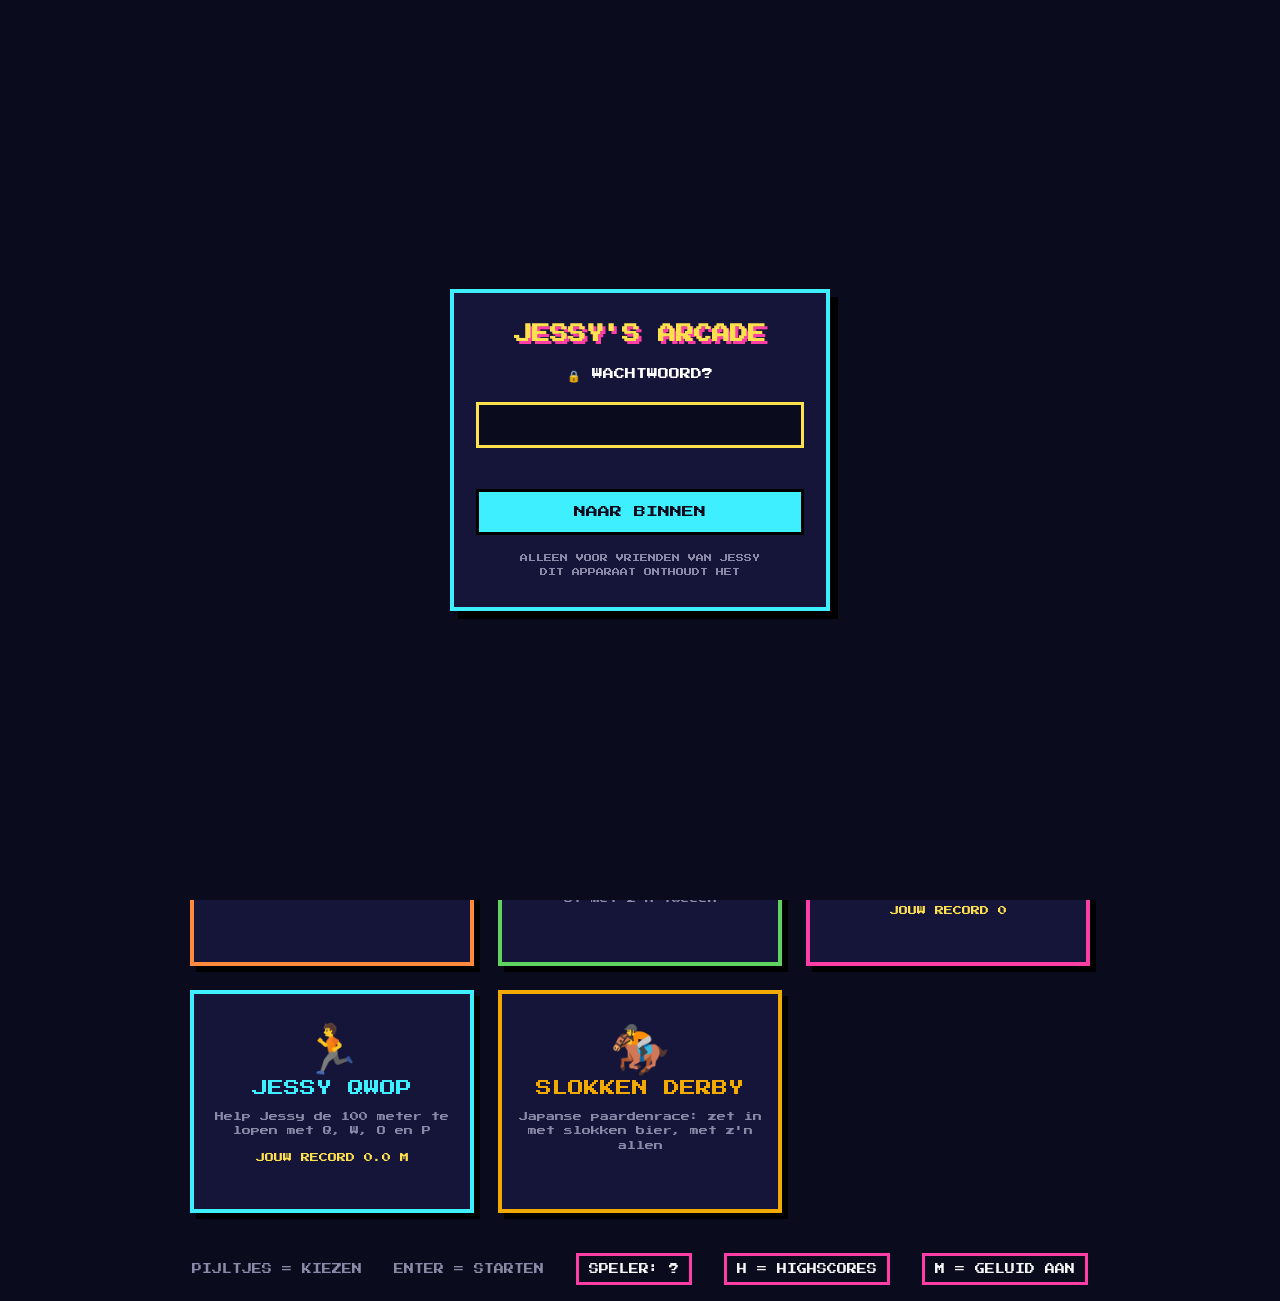
<file: index.html>
<!doctype html>
<html lang="nl">
<head>
  <meta charset="utf-8">
  <meta name="viewport" content="width=device-width, initial-scale=1">
  <link rel="icon" href="data:image/svg+xml,<svg xmlns=%22http://www.w3.org/2000/svg%22 viewBox=%220 0 100 100%22><text y=%22.9em%22 font-size=%2290%22>🐄</text></svg>">
  <title>Jessy's Arcade</title>
  <link rel="preconnect" href="https://fonts.googleapis.com">
  <link href="https://fonts.googleapis.com/css2?family=Press+Start+2P&display=swap" rel="stylesheet">
  <link rel="stylesheet" href="css/style.css?v=202611032138">
</head>
<body>
  <div class="sterren"></div>
  <main class="kast">
    <header>
      <h1 id="titel">JESSY'S ARCADE</h1>
      <p id="ondertitel" class="ondertitel"></p>
    </header>

    <div class="lichtkrant" aria-live="off"><span id="lichtkrant"></span></div>

    <p class="knipper">KIES EEN SPEL</p>

    <section id="spellen" class="spellen" aria-label="Spellen"></section>

    <footer class="hulp">
      <span>PIJLTJES = KIEZEN</span>
      <span>ENTER = STARTEN</span>
      <button id="speler" class="geluid-knop"></button>
      <a class="geluid-knop" href="highscores.html">H = HIGHSCORES</a>
      <button id="geluid" class="geluid-knop"></button>
    </footer>
  </main>
  <div class="scanlines"></div>

  <script src="js/config.js?v=202611032138"></script>
  <script src="js/arcade.js?v=202611032138"></script>
  <script src="js/menu.js?v=202611032138"></script>
</body>
</html>
</file>
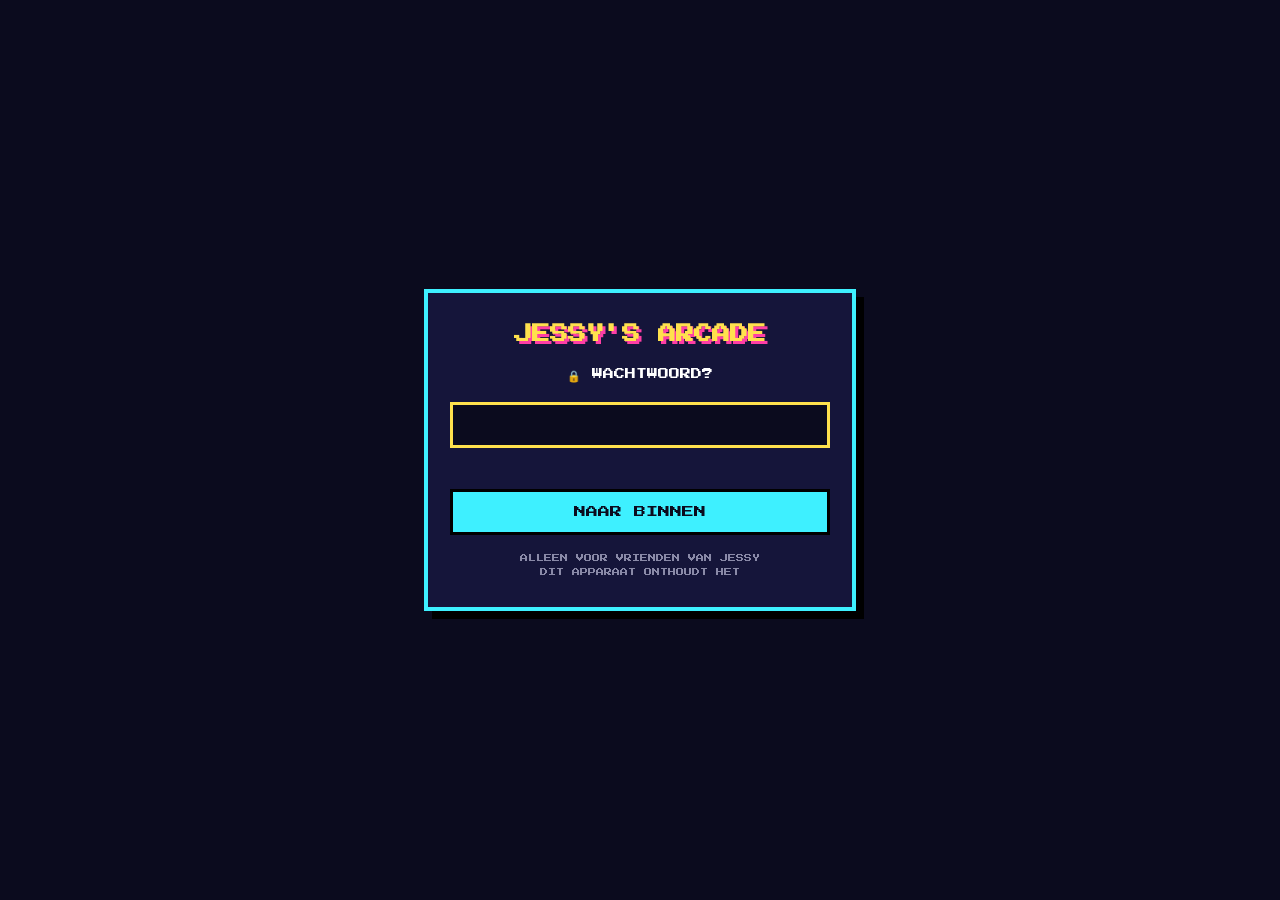
<file: games/bartender/index.html>
<!doctype html>
<html lang="nl">
<head>
  <meta charset="utf-8">
  <meta name="viewport" content="width=device-width, initial-scale=1">
  <link rel="icon" href="data:image/svg+xml,<svg xmlns=%22http://www.w3.org/2000/svg%22 viewBox=%220 0 100 100%22><text y=%22.9em%22 font-size=%2290%22>🍸</text></svg>">
  <title>Jessy's Bar</title>
  <link rel="preconnect" href="https://fonts.googleapis.com">
  <link href="https://fonts.googleapis.com/css2?family=Press+Start+2P&display=swap" rel="stylesheet">
  <style>
    html, body { margin: 0; height: 100%; background: #0b0b1e; overflow: hidden; }
    body { display: flex; align-items: center; justify-content: center; }
    canvas { touch-action: none; box-shadow: 0 0 40px rgba(229, 57, 53, 0.3); }
  </style>
</head>
<body>
  <canvas id="scherm" width="960" height="600"></canvas>
  <script src="../../js/config.js?v=202611032138"></script>
  <script src="../../js/arcade.js?v=202611032138"></script>
  <script src="game.js?v=202611032138"></script>
</body>
</html>
</file>
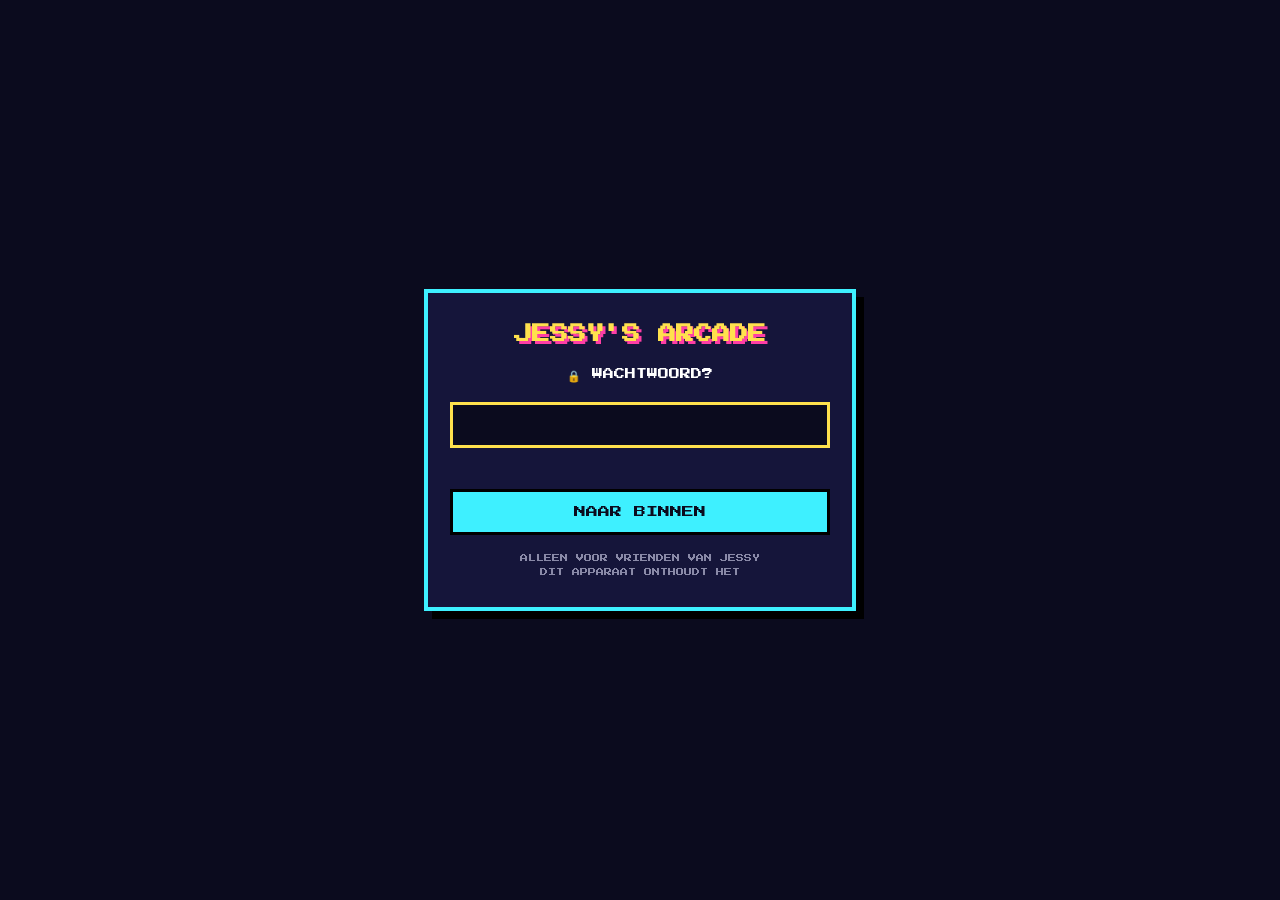
<file: games/breakout/index.html>
<!doctype html>
<html lang="nl">
<head>
  <meta charset="utf-8">
  <meta name="viewport" content="width=device-width, initial-scale=1">
  <link rel="icon" href="data:image/svg+xml,<svg xmlns=%22http://www.w3.org/2000/svg%22 viewBox=%220 0 100 100%22><text y=%22.9em%22 font-size=%2290%22>🐄</text></svg>">
  <title>Jessy Breakout</title>
  <link rel="preconnect" href="https://fonts.googleapis.com">
  <link href="https://fonts.googleapis.com/css2?family=Press+Start+2P&display=swap" rel="stylesheet">
  <style>
    html, body { margin: 0; height: 100%; background: #0b0b1e; overflow: hidden; }
    body { display: flex; align-items: center; justify-content: center; }
    canvas { touch-action: none; box-shadow: 0 0 40px rgba(62, 240, 255, 0.3); }
  </style>
</head>
<body>
  <canvas id="scherm" width="480" height="720"></canvas>
  <script src="../../js/config.js?v=202611032138"></script>
  <script src="../../js/arcade.js?v=202611032138"></script>
  <script src="../../js/tekeningen.js?v=202611032138"></script>
  <script src="game.js?v=202611032138"></script>
</body>
</html>
</file>
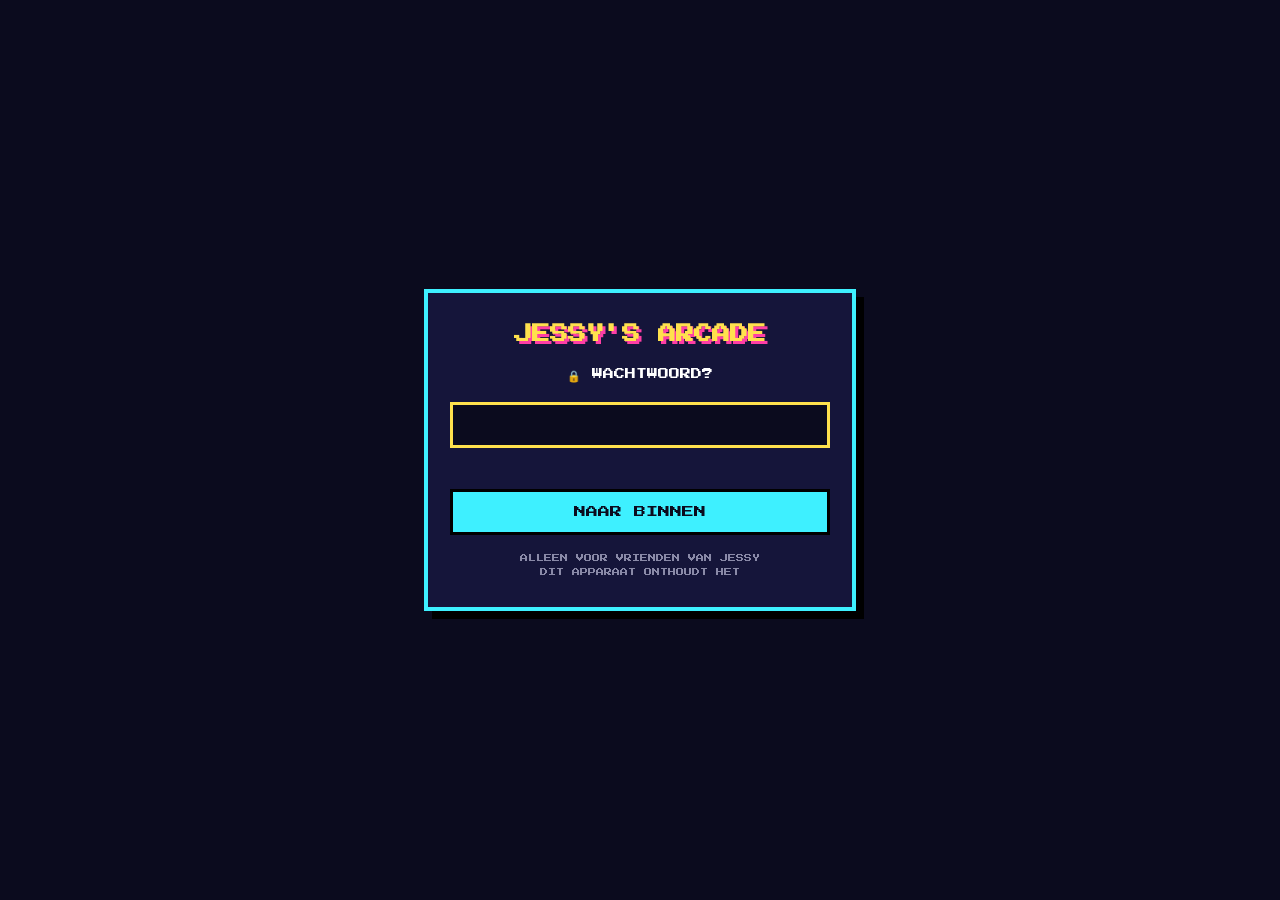
<file: games/derby/index.html>
<!doctype html>
<html lang="nl">
<head>
  <meta charset="utf-8">
  <meta name="viewport" content="width=device-width, initial-scale=1">
  <link rel="icon" href="data:image/svg+xml,<svg xmlns=%22http://www.w3.org/2000/svg%22 viewBox=%220 0 100 100%22><text y=%22.9em%22 font-size=%2290%22>🏇</text></svg>">
  <title>Slokken Derby</title>
  <link rel="preconnect" href="https://fonts.googleapis.com">
  <link href="https://fonts.googleapis.com/css2?family=Press+Start+2P&display=swap" rel="stylesheet">
  <style>
    html, body { margin: 0; height: 100%; background: #0b0b1e; overflow: hidden; }
    body { display: flex; align-items: center; justify-content: center; }
    canvas { touch-action: none; box-shadow: 0 0 40px rgba(242, 169, 0, 0.3); }
  </style>
</head>
<body>
  <canvas id="scherm" width="960" height="600"></canvas>
  <script src="../../js/config.js?v=202611032138"></script>
  <script src="../../js/arcade.js?v=202611032138"></script>
  <script src="game.js?v=202611032138"></script>
</body>
</html>
</file>
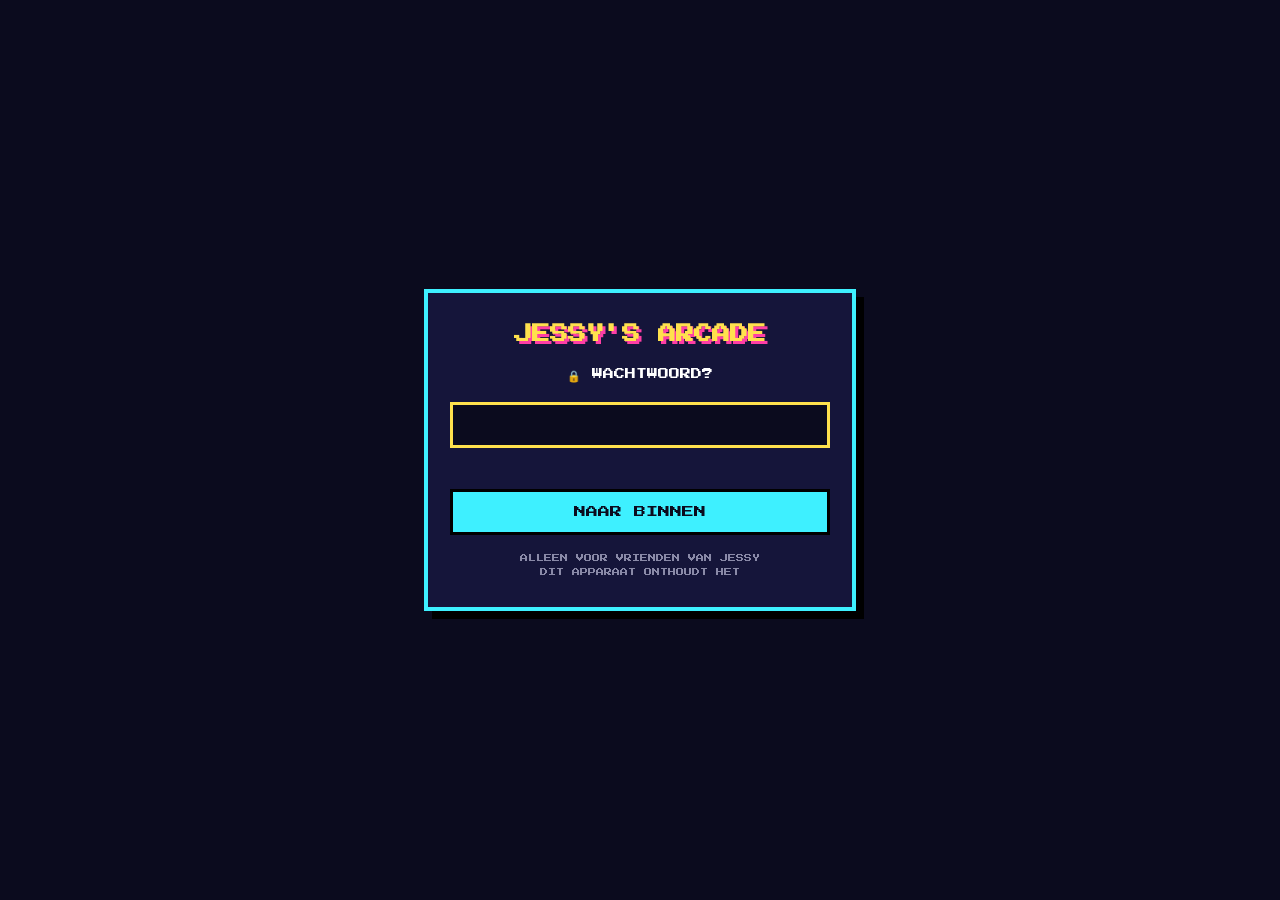
<file: games/flappy-koe/index.html>
<!doctype html>
<html lang="nl">
<head>
  <meta charset="utf-8">
  <meta name="viewport" content="width=device-width, initial-scale=1">
  <link rel="icon" href="data:image/svg+xml,<svg xmlns=%22http://www.w3.org/2000/svg%22 viewBox=%220 0 100 100%22><text y=%22.9em%22 font-size=%2290%22>🐄</text></svg>">
  <title>Flappy Koe</title>
  <link rel="preconnect" href="https://fonts.googleapis.com">
  <link href="https://fonts.googleapis.com/css2?family=Press+Start+2P&display=swap" rel="stylesheet">
  <style>
    html, body {
      margin: 0;
      height: 100%;
      background: #0b0b1e;
      overflow: hidden;
    }
    body {
      display: flex;
      align-items: center;
      justify-content: center;
    }
    canvas {
      image-rendering: pixelated;
      touch-action: none;
      box-shadow: 0 0 40px rgba(62, 240, 255, 0.25);
    }
  </style>
</head>
<body>
  <canvas id="scherm" width="432" height="768"></canvas>
  <script src="../../js/config.js?v=202611032138"></script>
  <script src="../../js/arcade.js?v=202611032138"></script>
  <script src="game.js?v=202611032138"></script>
</body>
</html>
</file>
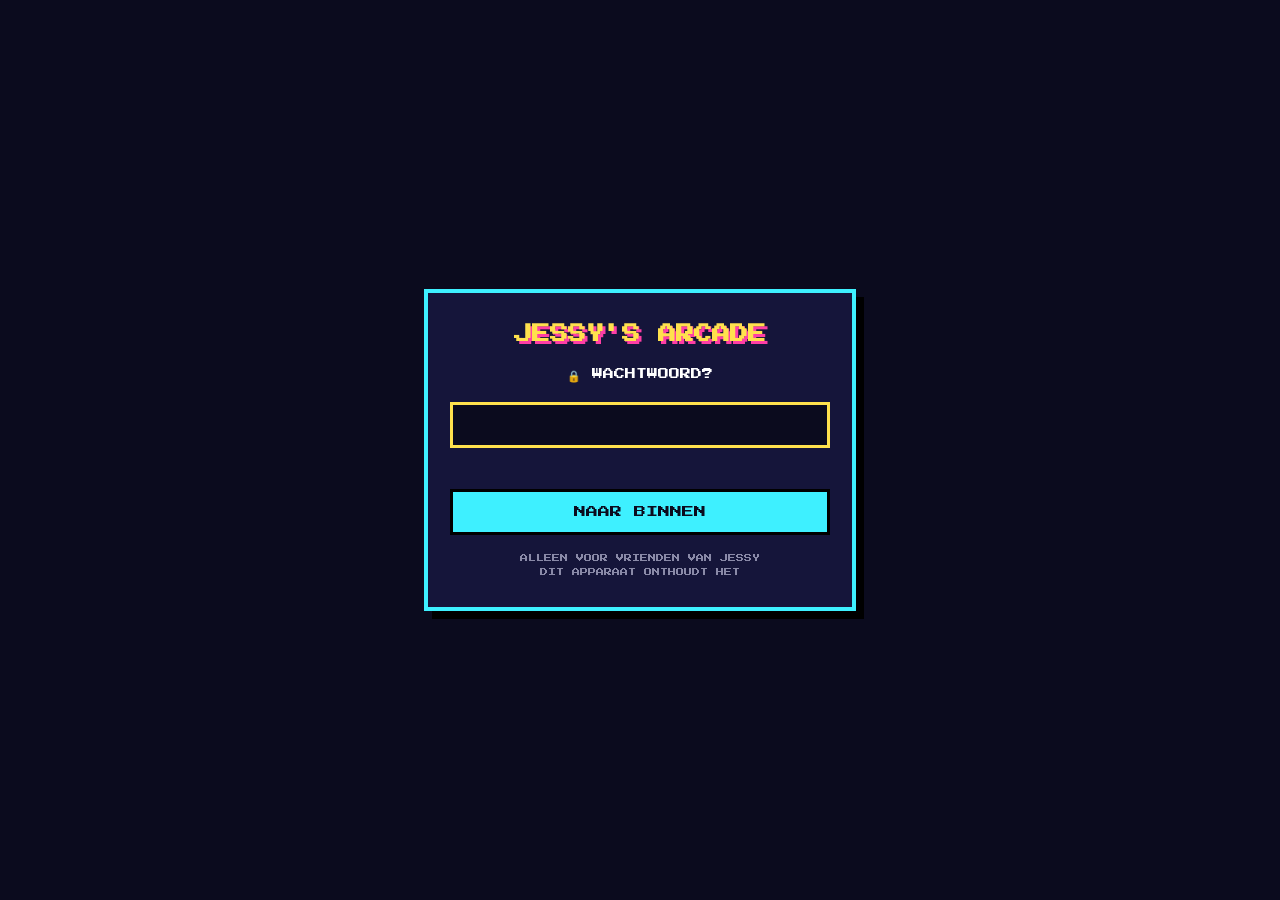
<file: games/gluren/index.html>
<!doctype html>
<html lang="nl">
<head>
  <meta charset="utf-8">
  <meta name="viewport" content="width=device-width, initial-scale=1">
  <link rel="icon" href="data:image/svg+xml,<svg xmlns=%22http://www.w3.org/2000/svg%22 viewBox=%220 0 100 100%22><text y=%22.9em%22 font-size=%2290%22>🐄</text></svg>">
  <title>Stiekem Gluren</title>
  <link rel="preconnect" href="https://fonts.googleapis.com">
  <link href="https://fonts.googleapis.com/css2?family=Press+Start+2P&display=swap" rel="stylesheet">
  <style>
    html, body { margin: 0; height: 100%; background: #0b0b1e; overflow: hidden; }
    body { display: flex; align-items: center; justify-content: center; }
    canvas { touch-action: none; box-shadow: 0 0 40px rgba(255, 62, 165, 0.3); }
  </style>
</head>
<body>
  <canvas id="scherm" width="800" height="500"></canvas>
  <script src="../../js/config.js?v=202611032138"></script>
  <script src="../../js/arcade.js?v=202611032138"></script>
  <script src="game.js?v=202611032138"></script>
</body>
</html>
</file>
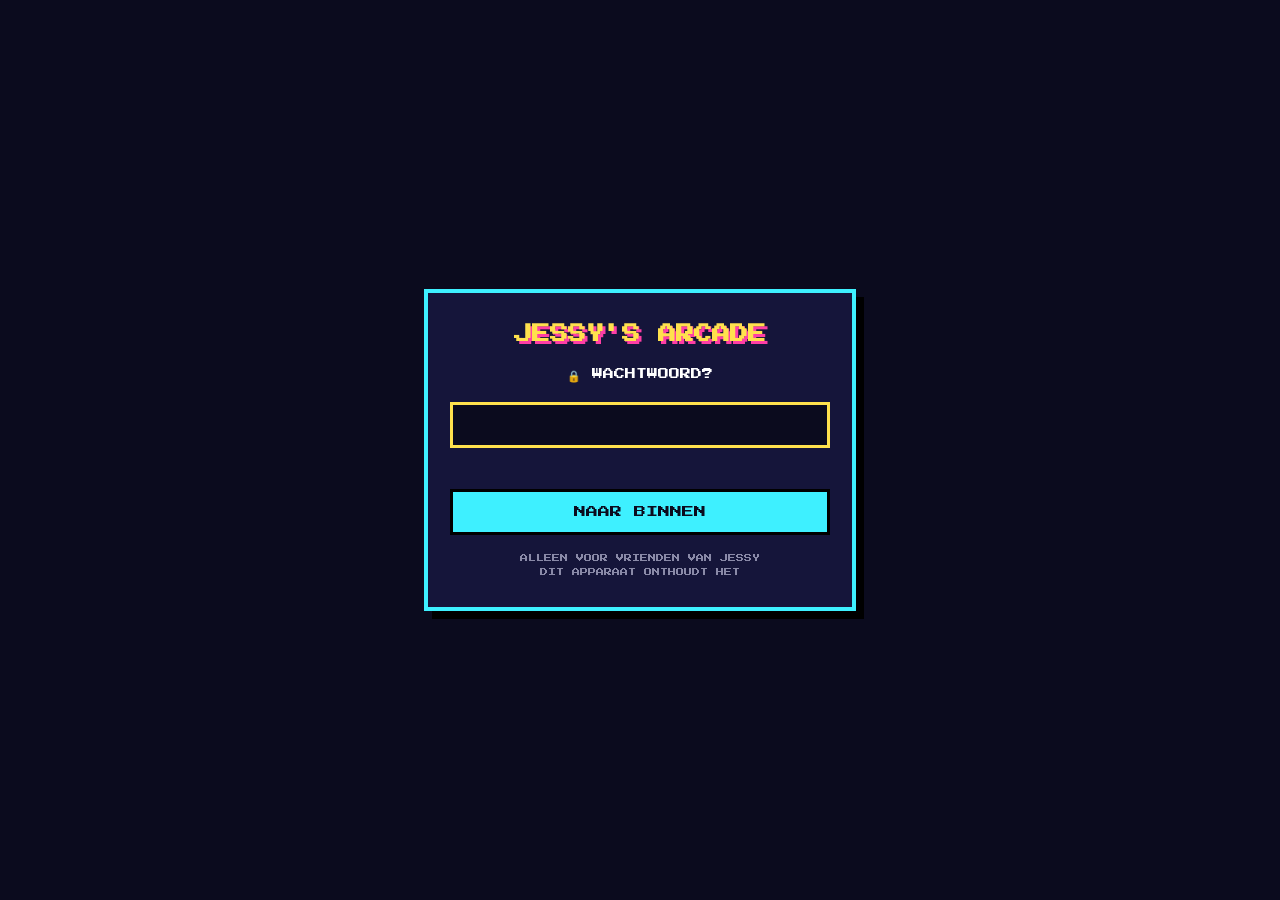
<file: games/protein-catcher/index.html>
<!doctype html>
<html lang="nl">
<head>
  <meta charset="utf-8">
  <meta name="viewport" content="width=device-width, initial-scale=1">
  <link rel="icon" href="data:image/svg+xml,<svg xmlns=%22http://www.w3.org/2000/svg%22 viewBox=%220 0 100 100%22><text y=%22.9em%22 font-size=%2290%22>🐄</text></svg>">
  <title>Protein Catcher</title>
  <link rel="preconnect" href="https://fonts.googleapis.com">
  <link href="https://fonts.googleapis.com/css2?family=Press+Start+2P&display=swap" rel="stylesheet">
  <style>
    html, body { margin: 0; height: 100%; background: #0b0b1e; overflow: hidden; }
    body { display: flex; align-items: center; justify-content: center; }
    canvas { touch-action: none; box-shadow: 0 0 40px rgba(62, 240, 255, 0.25); }
  </style>
</head>
<body>
  <canvas id="scherm" width="480" height="720"></canvas>
  <script src="../../js/config.js?v=202611032138"></script>
  <script src="../../js/arcade.js?v=202611032138"></script>
  <script src="../../js/tekeningen.js?v=202611032138"></script>
  <script src="game.js?v=202611032138"></script>
</body>
</html>
</file>
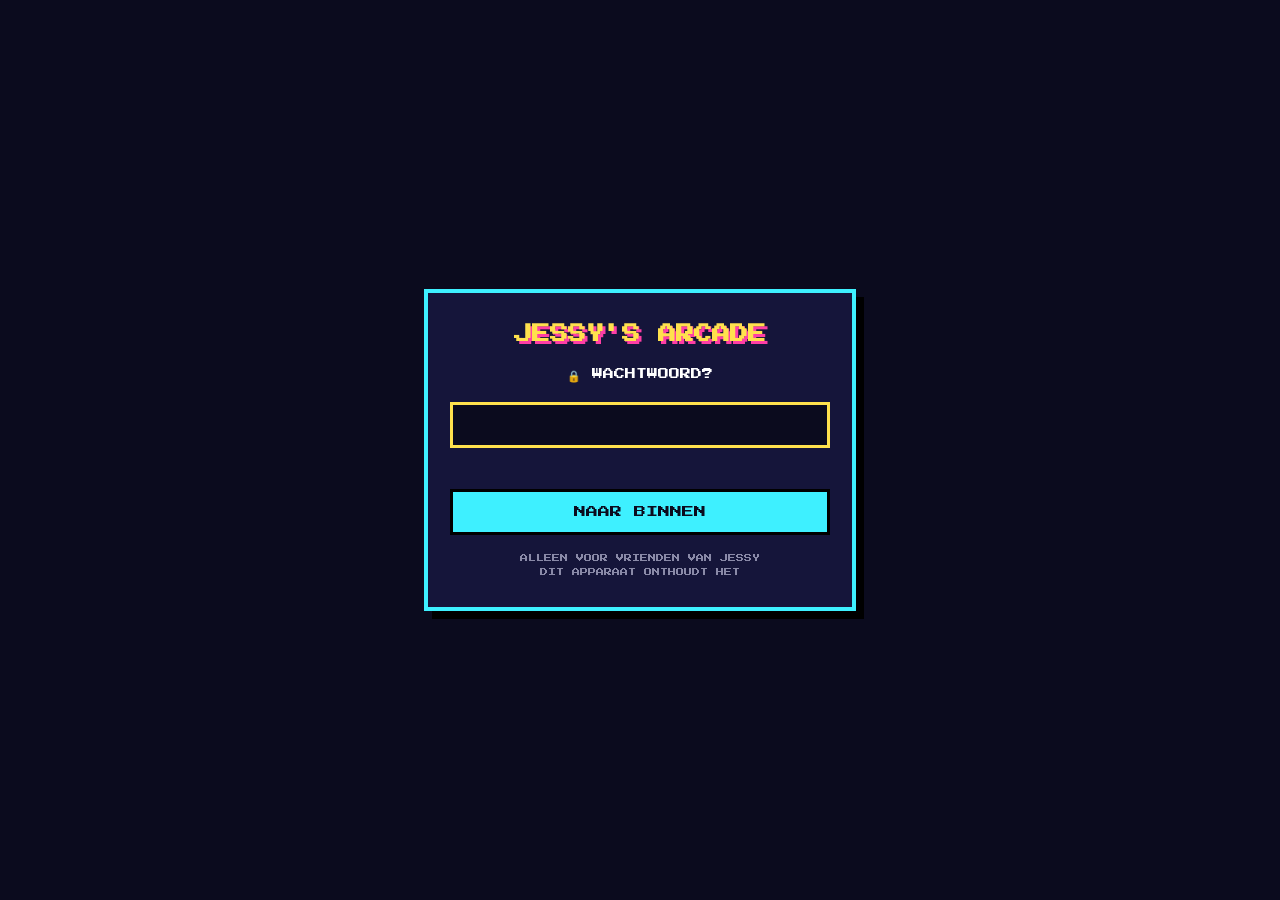
<file: games/snake/index.html>
<!doctype html>
<html lang="nl">
<head>
  <meta charset="utf-8">
  <meta name="viewport" content="width=device-width, initial-scale=1">
  <link rel="icon" href="data:image/svg+xml,<svg xmlns=%22http://www.w3.org/2000/svg%22 viewBox=%220 0 100 100%22><text y=%22.9em%22 font-size=%2290%22>🐄</text></svg>">
  <title>Gains Snake</title>
  <link rel="preconnect" href="https://fonts.googleapis.com">
  <link href="https://fonts.googleapis.com/css2?family=Press+Start+2P&display=swap" rel="stylesheet">
  <style>
    html, body {
      margin: 0;
      height: 100%;
      background: #0b0b1e;
      overflow: hidden;
    }
    body {
      display: flex;
      align-items: center;
      justify-content: center;
    }
    canvas {
      touch-action: none;
      box-shadow: 0 0 40px rgba(255, 62, 165, 0.25);
    }
  </style>
</head>
<body>
  <canvas id="scherm" width="640" height="704"></canvas>
  <script src="../../js/config.js?v=202611032138"></script>
  <script src="../../js/arcade.js?v=202611032138"></script>
  <script src="game.js?v=202611032138"></script>
</body>
</html>
</file>
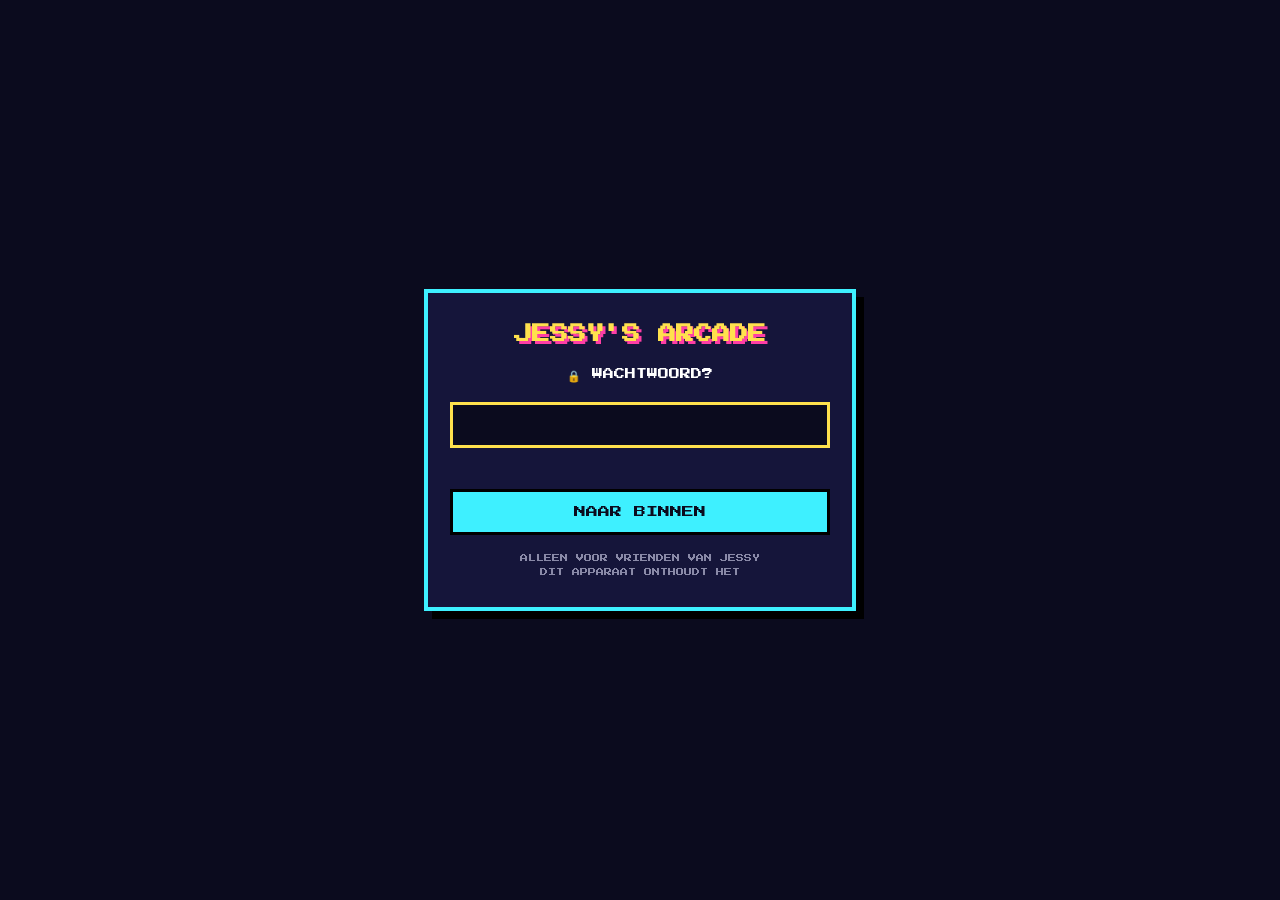
<file: games/tv-meppen/index.html>
<!doctype html>
<html lang="nl">
<head>
  <meta charset="utf-8">
  <meta name="viewport" content="width=device-width, initial-scale=1">
  <link rel="icon" href="data:image/svg+xml,<svg xmlns=%22http://www.w3.org/2000/svg%22 viewBox=%220 0 100 100%22><text y=%22.9em%22 font-size=%2290%22>🐄</text></svg>">
  <title>TV Meppen</title>
  <link rel="preconnect" href="https://fonts.googleapis.com">
  <link href="https://fonts.googleapis.com/css2?family=Press+Start+2P&display=swap" rel="stylesheet">
  <style>
    html, body { margin: 0; height: 100%; background: #0b0b1e; overflow: hidden; }
    body { display: flex; align-items: center; justify-content: center; }
    canvas { touch-action: none; cursor: none; box-shadow: 0 0 40px rgba(255, 138, 61, 0.3); }
  </style>
</head>
<body>
  <canvas id="scherm" width="600" height="720"></canvas>
  <script src="../../js/config.js?v=202611032138"></script>
  <script src="../../js/arcade.js?v=202611032138"></script>
  <script src="game.js?v=202611032138"></script>
</body>
</html>
</file>
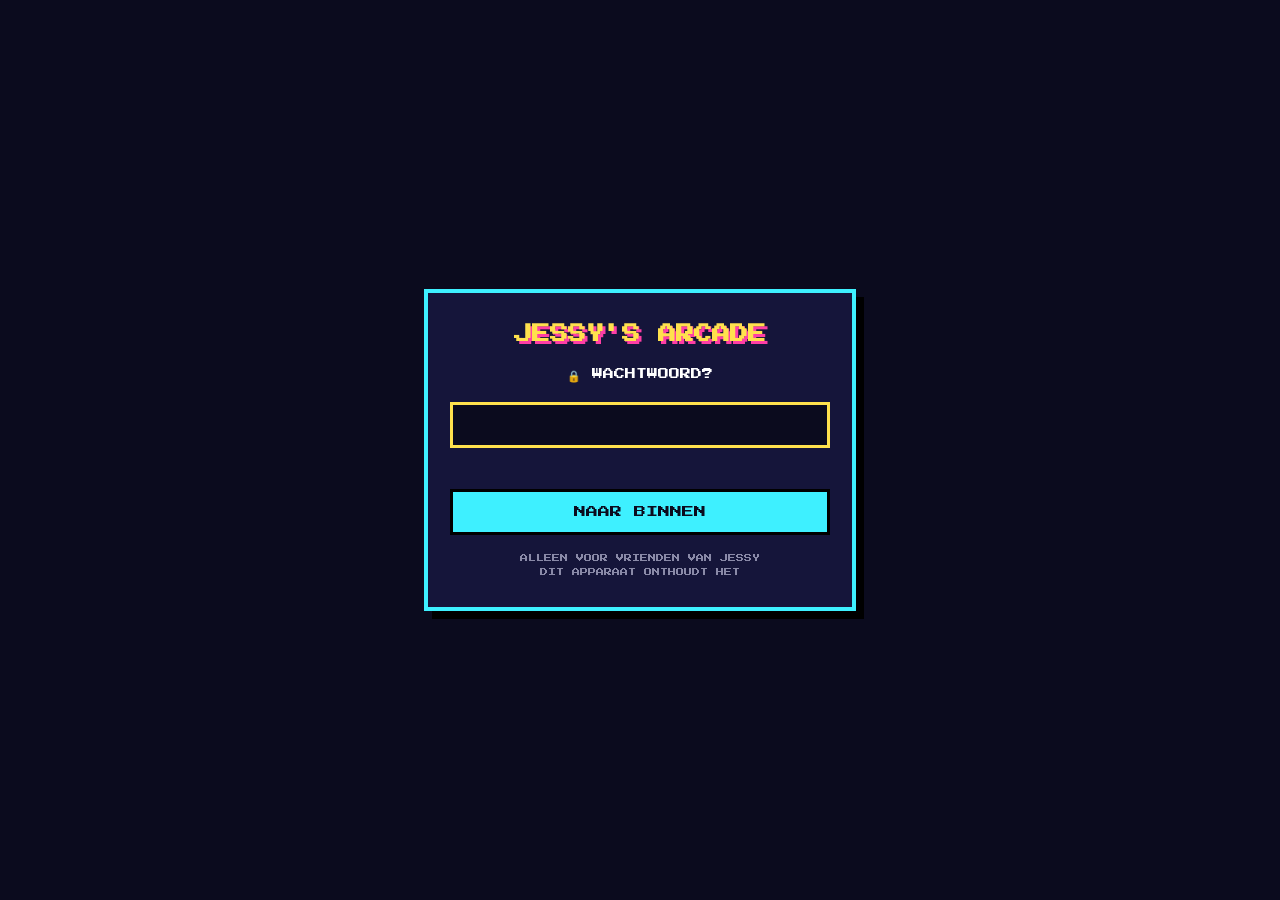
<file: games/voetbal/index.html>
<!doctype html>
<html lang="nl">
<head>
  <meta charset="utf-8">
  <meta name="viewport" content="width=device-width, initial-scale=1">
  <link rel="icon" href="data:image/svg+xml,<svg xmlns=%22http://www.w3.org/2000/svg%22 viewBox=%220 0 100 100%22><text y=%22.9em%22 font-size=%2290%22>🐄</text></svg>">
  <title>Kopbal</title>
  <link rel="preconnect" href="https://fonts.googleapis.com">
  <link href="https://fonts.googleapis.com/css2?family=Press+Start+2P&display=swap" rel="stylesheet">
  <style>
    html, body { margin: 0; height: 100%; background: #0b0b1e; overflow: hidden; }
    body { display: flex; align-items: center; justify-content: center; font-family: "Press Start 2P", "Courier New", monospace; }
    canvas { touch-action: none; box-shadow: 0 0 40px rgba(95, 211, 95, 0.3); }

    /* Instellingen voor de aftrap */
    .instellen { position: fixed; inset: 0; z-index: 15; display: flex; align-items: center; justify-content: center;
      background: rgba(5, 5, 20, 0.88); padding: 16px; overflow-y: auto; }
    .instellen[hidden] { display: none; }
    .doos { background: #15153a; border: 4px solid #5fd35f; box-shadow: 8px 8px 0 #000; padding: 22px 18px;
      width: min(560px, 100%); display: flex; flex-direction: column; gap: 14px; text-align: center; color: #fff; }
    .doos h2 { margin: 0 0 4px; font-size: 24px; color: #ffe14d; text-shadow: 3px 3px 0 #ff3ea5; }
    .doos h3 { margin: 6px 0 0; font-size: 11px; color: #3ef0ff; }
    .rij { display: flex; gap: 10px; justify-content: center; flex-wrap: wrap; }
    .doos button { font: 10px "Press Start 2P", "Courier New", monospace; color: #fff; background: #0b0b1e;
      border: 3px solid #555; padding: 12px 10px; cursor: pointer; line-height: 1.6; display: flex; align-items: center; gap: 8px; }
    .doos button.gekozen { border-color: #5fd35f; background: #1d3b1d; }
    .doos button img { width: 36px; height: 36px; border-radius: 50%; object-fit: cover; }
    .doos .aftrap { font-size: 14px; background: #5fd35f; color: #0b0b1e; border-color: #000; justify-content: center; padding: 14px; }
    .doos .klein { font-size: 8px; color: #8a8aa8; line-height: 1.9; margin: 0; }
    .camera { position: relative; width: min(320px, 80vw); aspect-ratio: 1; margin: 0 auto; border: 4px solid #ffe14d;
      overflow: hidden; background: #000; }
    .camera video, .camera img { width: 100%; height: 100%; object-fit: cover; transform: scaleX(-1); }
    .camera img { transform: none; }
    .camera::after { content: ""; position: absolute; inset: 8%; border: 4px dashed rgba(255, 255, 255, 0.8); border-radius: 50%; }
  </style>
</head>
<body>
  <canvas id="scherm" width="800" height="450"></canvas>
  <div id="instellen" class="instellen" hidden></div>
  <script src="../../js/config.js?v=202611032138"></script>
  <script src="../../js/arcade.js?v=202611032138"></script>
  <script src="game.js?v=202611032138"></script>
</body>
</html>
</file>
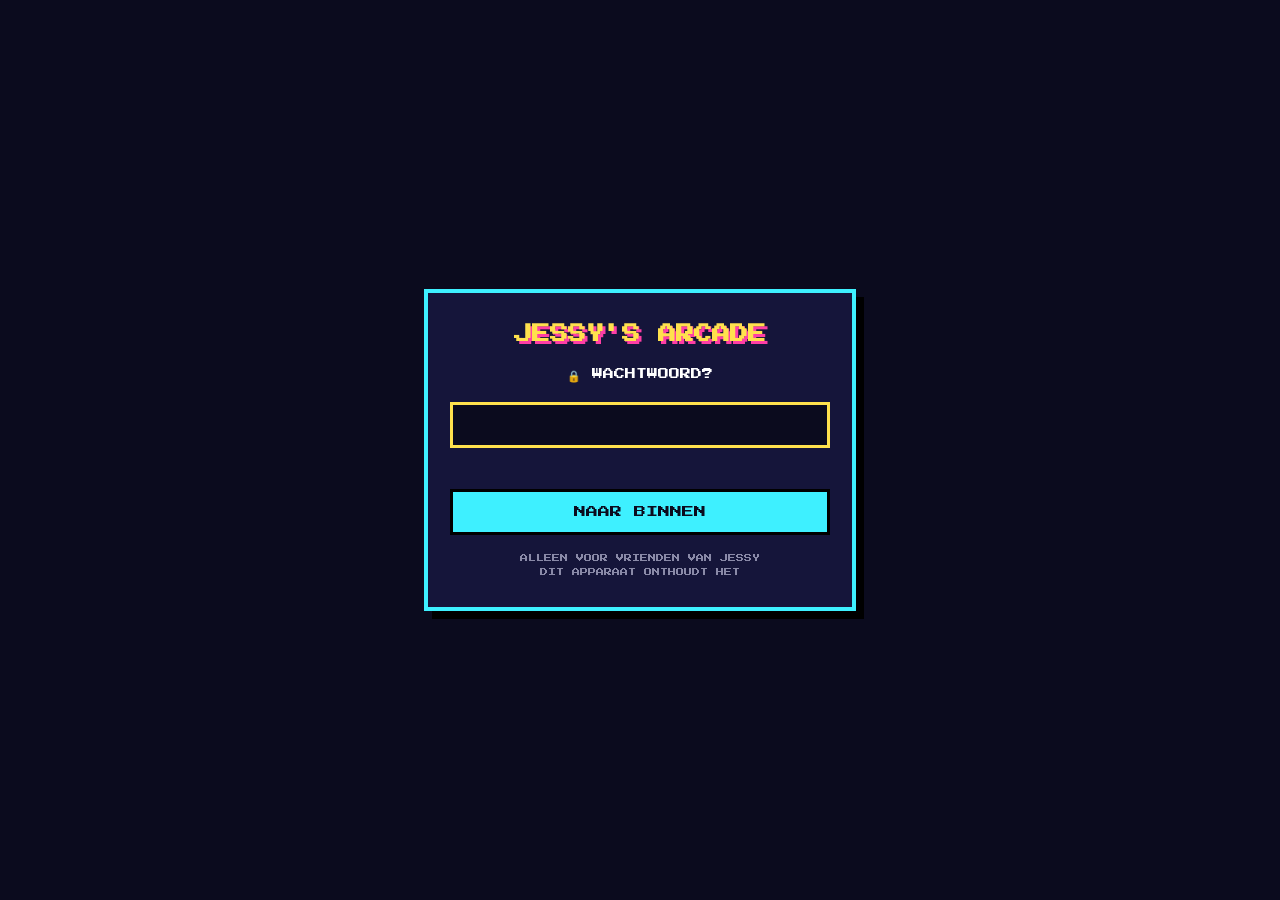
<file: games/whack/index.html>
<!doctype html>
<html lang="nl">
<head>
  <meta charset="utf-8">
  <meta name="viewport" content="width=device-width, initial-scale=1">
  <link rel="icon" href="data:image/svg+xml,<svg xmlns=%22http://www.w3.org/2000/svg%22 viewBox=%220 0 100 100%22><text y=%22.9em%22 font-size=%2290%22>🐄</text></svg>">
  <title>Whack-a-Jessy</title>
  <link rel="preconnect" href="https://fonts.googleapis.com">
  <link href="https://fonts.googleapis.com/css2?family=Press+Start+2P&display=swap" rel="stylesheet">
  <style>
    html, body { margin: 0; height: 100%; background: #0b0b1e; overflow: hidden; }
    body { display: flex; align-items: center; justify-content: center; }
    canvas { touch-action: none; cursor: none; box-shadow: 0 0 40px rgba(95, 211, 95, 0.3); }
  </style>
</head>
<body>
  <canvas id="scherm" width="480" height="720"></canvas>
  <script src="../../js/config.js?v=202611032138"></script>
  <script src="../../js/arcade.js?v=202611032138"></script>
  <script src="../../js/tekeningen.js?v=202611032138"></script>
  <script src="game.js?v=202611032138"></script>
</body>
</html>
</file>
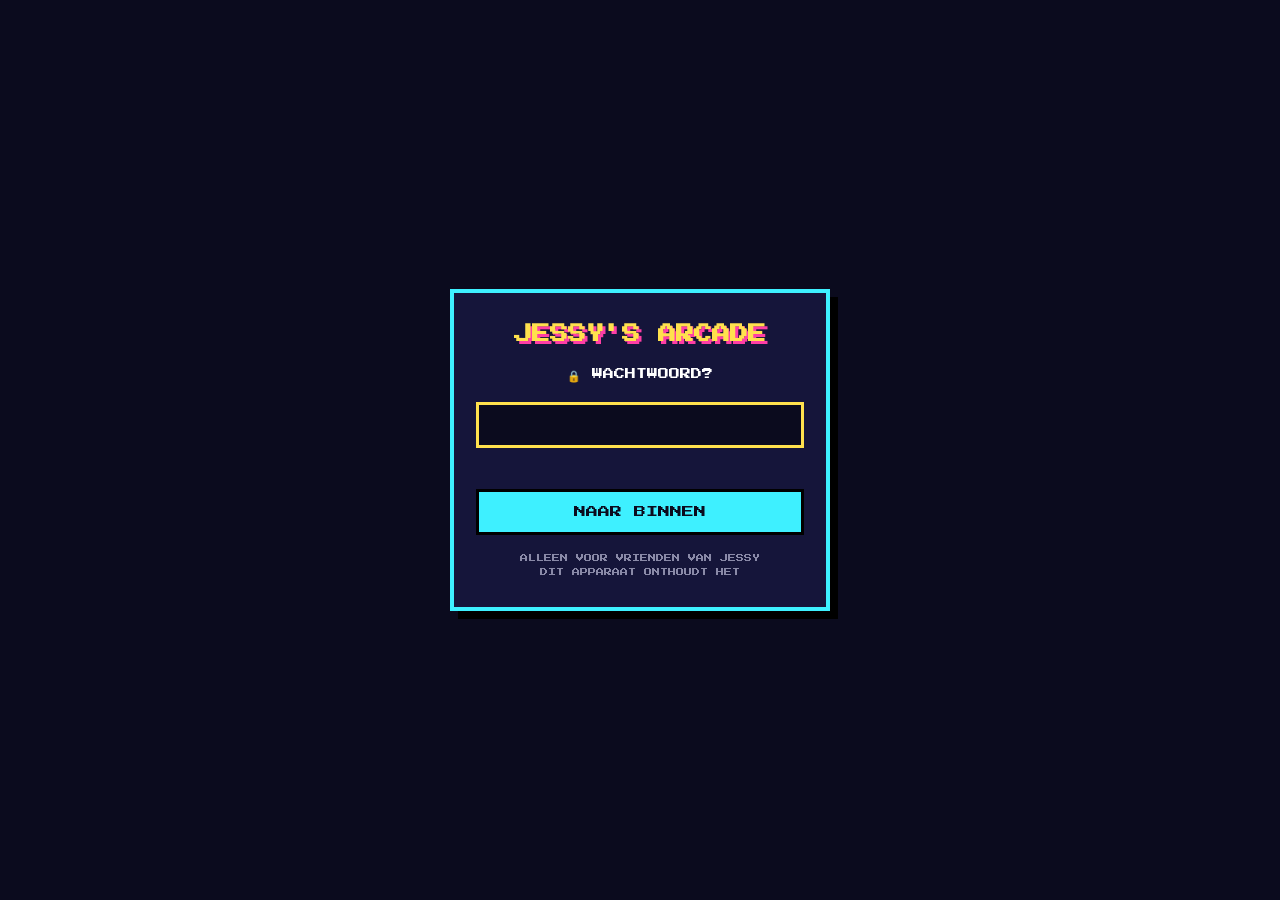
<file: highscores.html>
<!doctype html>
<html lang="nl">
<head>
  <meta charset="utf-8">
  <meta name="viewport" content="width=device-width, initial-scale=1">
  <link rel="icon" href="data:image/svg+xml,<svg xmlns=%22http://www.w3.org/2000/svg%22 viewBox=%220 0 100 100%22><text y=%22.9em%22 font-size=%2290%22>🐄</text></svg>">
  <title>Highscores</title>
  <link rel="preconnect" href="https://fonts.googleapis.com">
  <link href="https://fonts.googleapis.com/css2?family=Press+Start+2P&display=swap" rel="stylesheet">
  <link rel="stylesheet" href="css/style.css?v=202611032138">
</head>
<body>
  <div class="sterren"></div>
  <main class="kast">
    <header>
      <h1>HIGHSCORES</h1>
      <p id="ondertitel" class="ondertitel">TOP 10 PER SPEL</p>
    </header>

    <p id="melding" class="knipper" hidden></p>

    <section id="borden" class="borden" aria-label="Highscores per spel"></section>

    <footer class="hulp">
      <a class="geluid-knop" href="index.html">TERUG (ESC)</a>
    </footer>
  </main>
  <div class="scanlines"></div>

  <script src="js/config.js?v=202611032138"></script>
  <script src="js/arcade.js?v=202611032138"></script>
  <script src="js/scorebord.js?v=202611032138"></script>
</body>
</html>
</file>
<file: css/style.css>
:root {
  --achtergrond: #0b0b1e;
  --neon-roze: #ff3ea5;
  --neon-blauw: #3ef0ff;
  --geel: #ffe14d;
  --tekst: #f4f4f4;
  --gedimd: #8a8aa8;
  --font: "Press Start 2P", "Courier New", monospace;
}

* { box-sizing: border-box; }

html, body {
  margin: 0;
  background: var(--achtergrond);
  color: var(--tekst);
  font-family: var(--font);
  overflow-x: hidden;
}

body {
  display: flex;
  align-items: center;
  justify-content: center;
  min-height: 100vh;
  padding: 16px;
}

/* Bewegende sterren op de achtergrond */
.sterren {
  position: fixed;
  inset: 0;
  background-image:
    radial-gradient(2px 2px at 20px 30px, #fff, transparent),
    radial-gradient(2px 2px at 140px 80px, #ccc, transparent),
    radial-gradient(1px 1px at 90px 160px, #fff, transparent),
    radial-gradient(2px 2px at 200px 220px, #aaf, transparent),
    radial-gradient(1px 1px at 260px 40px, #fff, transparent);
  background-size: 300px 260px;
  animation: vlieg 30s linear infinite;
  opacity: 0.6;
  z-index: -1;
}

@keyframes vlieg {
  from { background-position: 0 0; }
  to { background-position: 0 1040px; }
}

/* Oude-tv-strepen over alles heen */
.scanlines {
  pointer-events: none;
  position: fixed;
  inset: 0;
  background: repeating-linear-gradient(to bottom, rgba(0, 0, 0, 0.18) 0 2px, transparent 2px 4px);
}

.kast {
  width: 100%;
  max-width: 900px;
  text-align: center;
}

h1 {
  font-size: clamp(24px, 6vw, 56px);
  margin: 0 0 16px;
  color: var(--geel);
  text-shadow: 4px 4px 0 var(--neon-roze), 8px 8px 0 #5a1a8a;
  letter-spacing: 2px;
}

.ondertitel {
  color: var(--neon-blauw);
  font-size: clamp(12px, 2.5vw, 20px);
  text-shadow: 0 0 10px var(--neon-blauw);
  margin: 0 0 40px;
}

/* Lichtkrant met scores en nieuws */
.lichtkrant {
  overflow: hidden;
  white-space: nowrap;
  border-top: 3px solid var(--neon-roze);
  border-bottom: 3px solid var(--neon-roze);
  background: #120a1e;
  padding: 10px 0;
  margin: -16px 0 28px;
  font-size: 11px;
  color: var(--geel);
}

.lichtkrant span {
  display: inline-block;
  padding-left: 100%;
  animation: lichtkrant var(--duur, 30s) linear infinite;
}

@keyframes lichtkrant {
  to { transform: translateX(-100%); }
}

.knipper {
  font-size: 14px;
  animation: knipper 1s steps(2, start) infinite;
  margin-bottom: 24px;
}

@keyframes knipper {
  to { visibility: hidden; }
}

.spellen {
  display: grid;
  grid-template-columns: repeat(auto-fit, minmax(220px, 1fr));
  gap: 24px;
}

.spel {
  font-family: var(--font);
  color: var(--tekst);
  background: #15153a;
  border: 4px solid var(--kleur, #555);
  padding: 24px 16px;
  cursor: pointer;
  box-shadow: 6px 6px 0 #000;
  transition: transform 0.1s;
  display: flex;
  flex-direction: column;
  align-items: center;
  gap: 14px;
}

.spel .icoon { font-size: 48px; line-height: 1; }
.spel .naam { font-size: 16px; color: var(--kleur); }
.spel .info { font-size: 9px; color: var(--gedimd); line-height: 1.6; }
.spel .record { font-size: 9px; color: var(--geel); }
.spel .wereld { font-size: 9px; color: var(--neon-blauw); min-height: 9px; }

.spel.gekozen,
.spel:hover:not(:disabled) {
  transform: translate(-3px, -3px);
  box-shadow: 9px 9px 0 #000, 0 0 24px var(--kleur);
  outline: none;
}

.spel.gekozen .naam::before { content: "▶ "; }

.spel:disabled {
  cursor: not-allowed;
  opacity: 0.5;
}

/* Highscore-overzicht */
.borden {
  display: grid;
  grid-template-columns: repeat(auto-fit, minmax(260px, 1fr));
  gap: 24px;
  text-align: left;
}

.bord {
  background: #15153a;
  border: 4px solid var(--kleur, #555);
  box-shadow: 6px 6px 0 #000;
  padding: 18px 16px;
}

.bord h2 {
  font-size: 13px;
  color: var(--kleur);
  margin: 0 0 16px;
  text-align: center;
}

.lijst {
  list-style: none;
  margin: 0;
  padding: 0;
  font-size: 10px;
  line-height: 2.2;
}

.lijst li { display: flex; gap: 8px; }
.lijst li:first-child { color: var(--geel); }
.lijst .plek { width: 3.5em; color: var(--gedimd); }
.lijst li:first-child .plek { color: var(--geel); }
.lijst .naam { flex: 1; overflow: hidden; text-overflow: ellipsis; white-space: nowrap; }
.lijst .leeg { color: var(--gedimd); justify-content: center; }

.bord .eigen {
  margin: 14px 0 0;
  font-size: 8px;
  color: var(--neon-blauw);
  text-align: center;
}

a.geluid-knop { text-decoration: none; display: inline-block; }

.geluid-knop {
  font: 10px var(--font);
  color: var(--tekst);
  background: transparent;
  border: 3px solid var(--neon-roze);
  padding: 8px 10px;
  cursor: pointer;
}

.geluid-knop:hover { background: var(--neon-roze); }

.hulp {
  align-items: center;
  margin-top: 40px;
  display: flex;
  justify-content: center;
  gap: 32px;
  font-size: 10px;
  color: var(--gedimd);
  flex-wrap: wrap;
}
</file>
